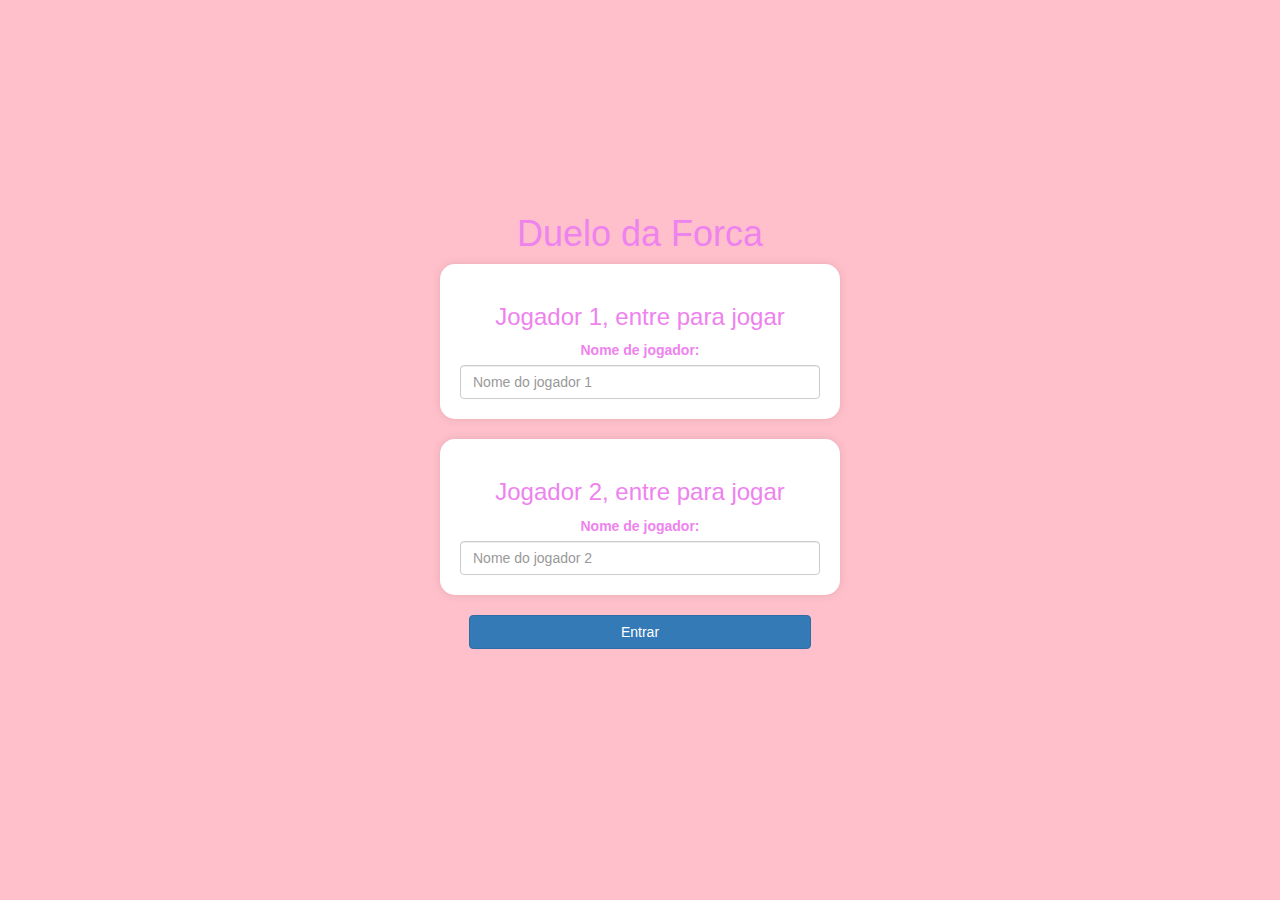
<file: index.html>
<!DOCTYPE html>
<html lang="pt-br">
<head>
    <!-- Meta tags essenciais -->
    <meta charset="UTF-8">
    <meta name="viewport" content="width=device-width, initial-scale=1.0">
    <title>Duelo da Forca</title>
    <!-- Bootstrap CSS (Bootstrap 3.4.0) -->
    <link rel="stylesheet" href="https://maxcdn.bootstrapcdn.com/bootstrap/3.4.0/css/bootstrap.min.css">
    <script src="https://ajax.googleapis.com/ajax/libs/jquery/3.4.1/jquery.min.js"></script>
    <script src="https://maxcdn.bootstrapcdn.com/bootstrap/3.4.0/js/bootstrap.min.js"></script>
    <!-- CSS Personalizado -->
    <link rel="stylesheet" type="text/css" href="game.css">
</head>
<body>
    <div class="container">
    <h1>Duelo da Forca</h1>
            <div class="login_div">
                <h3>Jogador 1, entre para jogar</h3>
                <label>Nome de jogador:</label>
                <input type="text" id="player1_name_input" class="form-control" placeholder="Nome do jogador 1">
            </div>
        <br>
            <div class="login_div">
                <h3>Jogador 2, entre para jogar</h3>
                <label>Nome de jogador:</label>
                <input type="text" id="player2_name_input" class="form-control" placeholder="Nome do jogador 2">
            </div>
            <br>
        <button style="width: 30%; margin-top: 0; margin-bottom: 5%;" class="btn btn-primary" onclick="addUser()">Entrar</button>
    </div>
    <!-- Script JS -->
    <script src="game_login.js"></script>
</body>
</html>
</file>
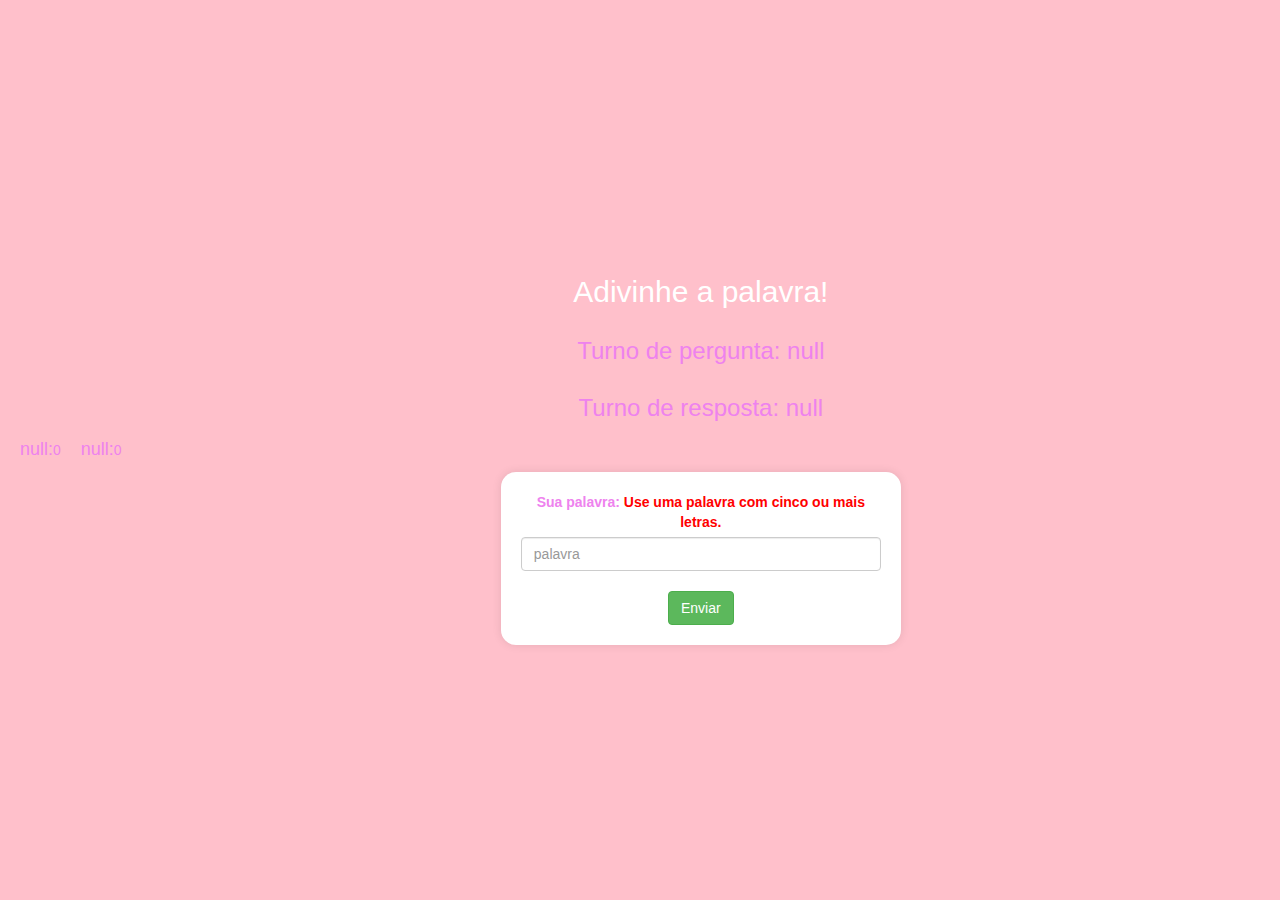
<file: game_page.html>
<!DOCTYPE html>
<html lang="pt-br">
    <head>
        <!-- Meta tags essenciais -->
        <meta charset="UTF-8">
        <meta name="viewport" content="width=device-width, initial-scale=1.0">
        <title>Duelo da Forca</title>
        <!-- Bootstrap CSS (Bootstrap 3.4.0) -->
        <link rel="stylesheet" href="https://maxcdn.bootstrapcdn.com/bootstrap/3.4.0/css/bootstrap.min.css">
        <script src="https://ajax.googleapis.com/ajax/libs/jquery/3.4.1/jquery.min.js"></script>
        <script src="https://maxcdn.bootstrapcdn.com/bootstrap/3.4.0/js/bootstrap.min.js"></script>
        <!-- CSS Personalizado -->
        <link rel="stylesheet" type="text/css" href="game.css">
    </head>
<body>
    <h4 id="player1_name"></h4>
    <span id="player1_score"></span>
    <br>
    <h4 id="player2_name"></h4>
    <span id="player2_score"></span>
    <br>
    <div class="container">
    <h2 style="color: white;">Adivinhe a palavra!</h2>
    <h3 id="player_question"></h3>
    <h3 id="player_answer"></h3>
    <div id="output" class="col-lg-6"></div>
        <br>
        <br>
        <div class="login_div">
            <label>Sua palavra: <strong style="color: red;">Use uma palavra com cinco ou mais letras.</strong></label>
            <input type="text" id="word" class="form-control" placeholder="palavra">
            <br>
            <button onclick="send()" class="btn btn-success">Enviar</button>
        </div>
    </div>
    <script src="game_page.js"></script>
</body>

</html>
</file>
<file: game.css>
body {
    background: pink;
    color: violet;
    text-align: center;
    margin: 0;
    padding: 0;
    height: 100vh;
    display: flex;
    justify-content: center;
    align-items: center;
   }

.container {
    display: flex;
    justify-content: center;
    flex-direction: column;
    align-items: center;
    height: 100%;
}

.login_div {
    background:white;
    padding: 20px;
    border-radius: 15px;
    width: 100%;
    max-width: 400px;
    box-shadow: 0 0 10px rgba(0,0,0,0.1);
}

#player1_name, #player2_name {
    display: inline-block;
    margin-left: 20px;
}
</file>
